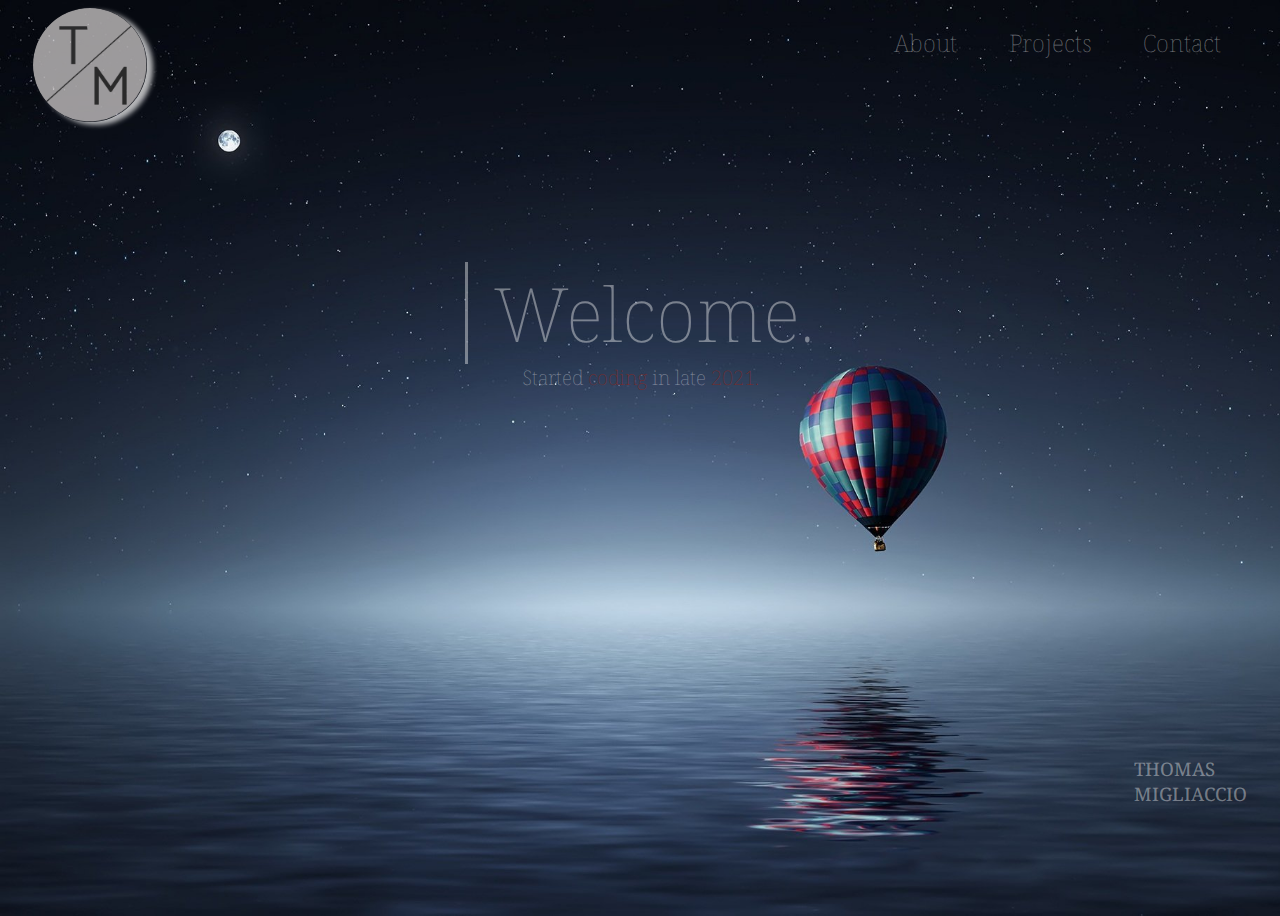
<file: index.html>
<!DOCTYPE html>
<html lang="en">
<head>        
    <meta charset="UTF-8">
    <meta http-equiv="X-UA-Compatible" content="IE=edge">
    <meta name="viewport" content="width=device-width, initial-scale=1.0">
    <link rel="stylesheet" href="style.css">
    <link rel="preconnect" href="https://fonts.googleapis.com">
    <link rel="preconnect" href="https://fonts.gstatic.com" crossorigin>
    <link href="https://fonts.googleapis.com/css2?family=Noto+Serif&display=swap" rel="stylesheet">
    <title>Document</title>
</head>

<body>
    <header>
        <img class="logotop" src="ImagesPortfolio/logo.png" alt="logo avec initiale T M" width="9%" height="9%">
        <div class="nav" >
            <ul class="acc">
                    <li ><a href="/about/index.html">About</a></li>
                    <li ><a href="#">Projects</a></li>
                    <li ><a href="#">Contact</a></li>
            </ul>
        </div>
    </header>
    <main>
        <article class="contain">
            <h1 class="title"> Welcome.</h1>
            <h2 class="title">Started <span class="rouge">coding </span>in late <span class="rouge">2021.</span></h2>
        </article>
    </main>
    <div class="divsousmain"><h3>THOMAS <br>MIGLIACCIO</h3></div>
</body>

</html>
</file>
<file: style.css>
.rouge{
    color: rgba(122, 42, 42);
}
body{
    background: url('ImagesPortfolio/mongolfiere.jpg');
    background-size: cover;
    /*height: 100vh;*/
    background-repeat: no-repeat;
    color: rgba(255, 255, 255, 0.4);
    font-family: 'Noto Serif', serif;
    font-weight: 100;
    overflow-y: hidden;
    height :100vh;
    
}
header{ 
    display: flex;
    justify-content: space-between;
    z-index: 4185151285151;
}
.logotop{
    margin-left:2%;
    box-shadow: 6px 3px 5px rgba(255, 255, 255, 0.7);
    border-radius: 100%;
    
}
.nav{
    width: 460px;
}
.acc{
  font-size: 1.5rem;
   list-style: none;
   
    margin-top: 4%;
    text-decoration-style: none;
    display: flex;
    justify-content: flex-end;
    
}
.acc li{
    margin-right: 4vw;
}

li a {
    color: rgba(255, 255, 255, 0.4);
    text-decoration:none; 
    transition:0.5s;
    
   

}
li a:hover {
    padding-left: 6%;
    border-left: 0.1rem solid ;
    color:rgba(122, 42, 42);
    text-decoration:none; 
    opacity: 1;
}


main {
    height: 60vh;
    
}

.contain {
    
    transform: translateY(90px);
    display: flex;
    flex-direction: column;
    justify-content: center;
    align-items: center;
}
.divsousmain{
    width: 100%;
   margin-top: 6%;
    font-weight: 700;
    display: flex;
    justify-content: flex-end;
    align-items: flex-end;
 
}
h3{
    font-weight: lighter;
    padding-right: 2%;
   
}
h1{
    padding-left: 2%;
    border-left:0.3vw  solid;
    font-size: 6vw;
    margin-bottom:0%;
    font-weight: lighter;
    max-height: 200px;
}
@media  (min-width: 350px){
    
    h1 {
    font-size: 75px;

}}
h2{
    font-size: 1.5vw;
    margin:0px;
    margin-bottom: 10;
    font-weight: lighter;
}
@media  (min-width: 350px){

    h2 {
    font-size: 20px;

}}
</file>
